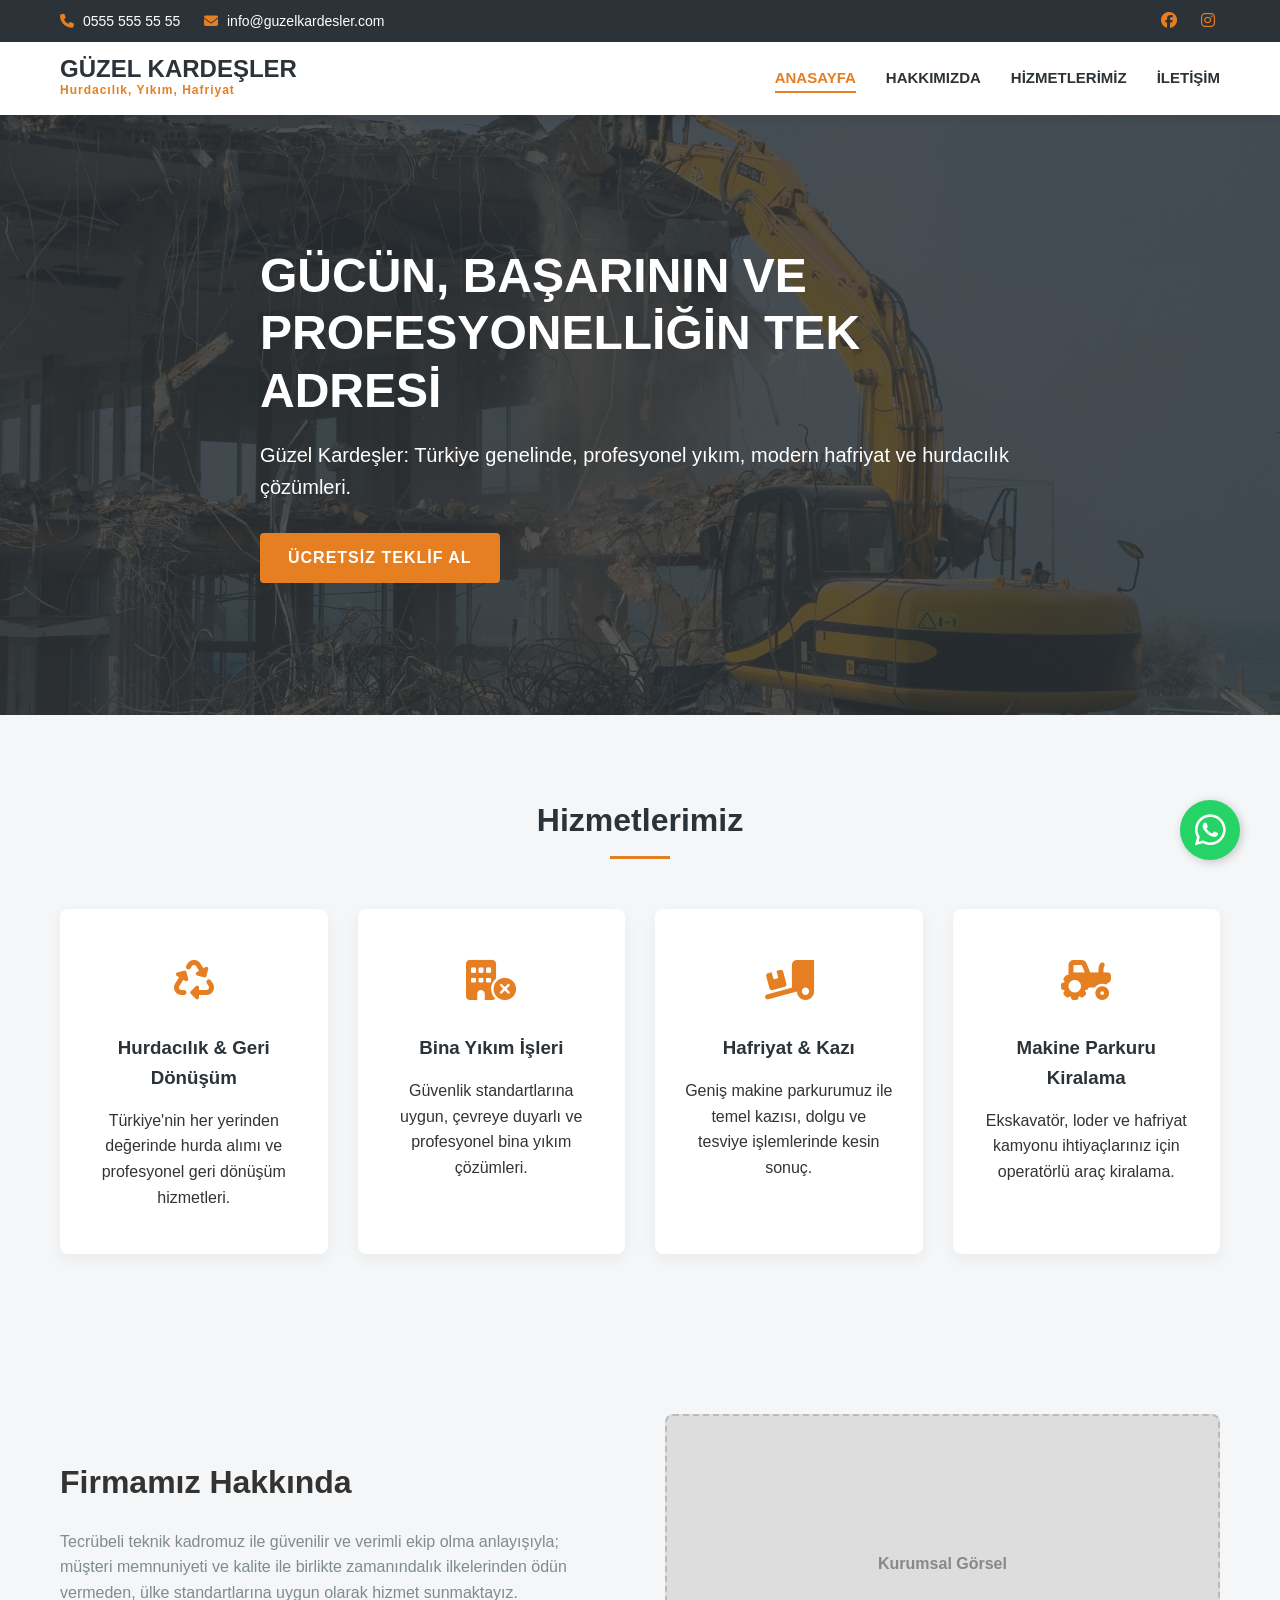
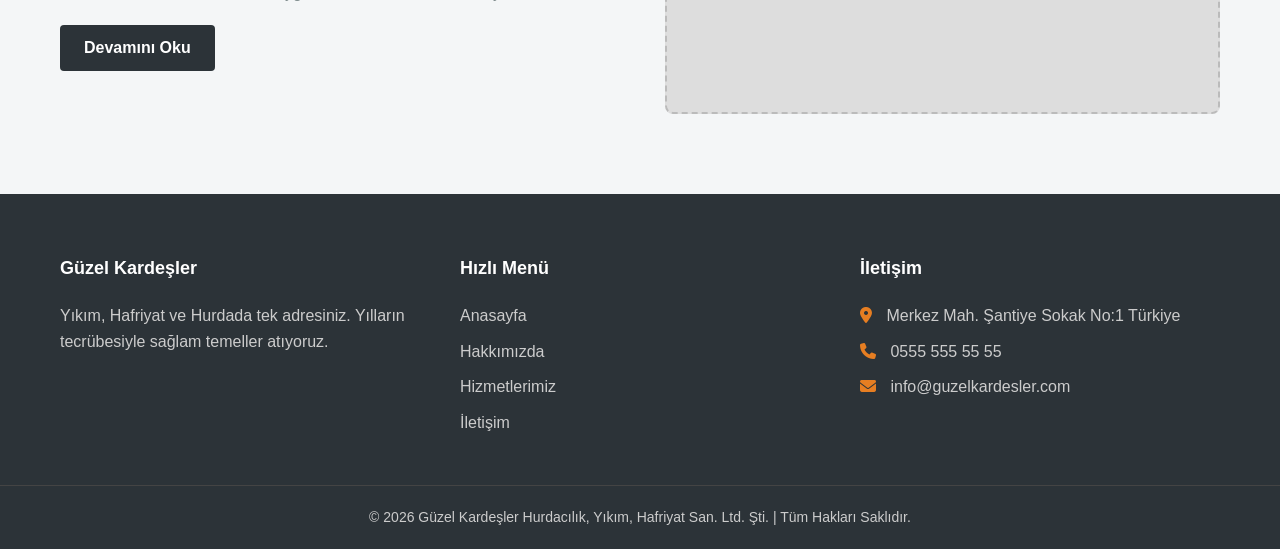
<file: index.html>
<!DOCTYPE html>
<html lang="tr">
<head>
    <meta charset="UTF-8">
    <meta name="viewport" content="width=device-width, initial-scale=1.0">
    <title>Güzel Kardeşler | Hurdacılık, Yıkım, Hafriyat San. Ltd. Şti.</title>
    <meta name="description" content="Türkiye genelinde profesyonel yıkım, modern hafriyat ve hurdacılık çözümleri. Gücün, başarının ve profesyonelliğin tek adresi.">
    
    <link rel="stylesheet" href="css/style.css">
    
    <link rel="stylesheet" href="https://cdnjs.cloudflare.com/ajax/libs/font-awesome/6.4.0/css/all.min.css">
</head>
<body>

    <div class="top-bar">
        <div class="container">
            <div class="contact-info">
                <span><i class="fa-solid fa-phone"></i> 0555 555 55 55</span>
                <span><i class="fa-solid fa-envelope"></i> info@guzelkardesler.com</span>
            </div>
            <div class="social-links">
                <a href="#"><i class="fa-brands fa-facebook"></i></a>
                <a href="#"><i class="fa-brands fa-instagram"></i></a>
            </div>
        </div>
    </div>

    <header>
        <div class="container header-flex">
            <div class="logo">
                <a href="index.html">
                    <h1>GÜZEL KARDEŞLER</h1>
                    <p>Hurdacılık, Yıkım, Hafriyat</p>
                </a>
            </div>
            <nav>
                <ul>
                    <li><a href="index.html" class="active">Anasayfa</a></li>
                    <li><a href="hakkimizda.html">Hakkımızda</a></li>
                    <li><a href="hizmetlerimiz.html">Hizmetlerimiz</a></li>
                    <li><a href="iletisim.html">İletişim</a></li>
                </ul>
            </nav>
        </div>
    </header>

    <section class="hero" id="home">
        <div class="hero-overlay"></div>
        <div class="container hero-content">
            <h2>GÜCÜN, BAŞARININ VE PROFESYONELLİĞİN TEK ADRESİ</h2>
            <p>Güzel Kardeşler: Türkiye genelinde, profesyonel yıkım, modern hafriyat ve hurdacılık çözümleri.</p>
            <a href="iletisim.html" class="btn-primary">Ücretsiz Teklif Al</a>
        </div>
    </section>

    <section class="services" id="hizmetler">
        <div class="container">
            <div class="section-title">
                <h2>Hizmetlerimiz</h2>
                <div class="line"></div>
            </div>
            <div class="service-grid">
                <div class="service-card">
                    <div class="service-icon"><i class="fa-solid fa-recycle"></i></div>
                    <h3>Hurdacılık & Geri Dönüşüm</h3>
                    <p>Türkiye'nin her yerinden değerinde hurda alımı ve profesyonel geri dönüşüm hizmetleri.</p>
                </div>
                <div class="service-card">
                    <div class="service-icon"><i class="fa-solid fa-building-circle-xmark"></i></div>
                    <h3>Bina Yıkım İşleri</h3>
                    <p>Güvenlik standartlarına uygun, çevreye duyarlı ve profesyonel bina yıkım çözümleri.</p>
                </div>
                <div class="service-card">
                    <div class="service-icon"><i class="fa-solid fa-truck-ramp-box"></i></div>
                    <h3>Hafriyat & Kazı</h3>
                    <p>Geniş makine parkurumuz ile temel kazısı, dolgu ve tesviye işlemlerinde kesin sonuç.</p>
                </div>
                <div class="service-card">
                    <div class="service-icon"><i class="fa-solid fa-tractor"></i></div>
                    <h3>Makine Parkuru Kiralama</h3>
                    <p>Ekskavatör, loder ve hafriyat kamyonu ihtiyaçlarınız için operatörlü araç kiralama.</p>
                </div>
            </div>
        </div>
    </section>

    <section class="about-summary">
        <div class="container about-flex">
            <div class="about-text">
                <h2>Firmamız Hakkında</h2>
                <p>Tecrübeli teknik kadromuz ile güvenilir ve verimli ekip olma anlayışıyla; müşteri memnuniyeti ve kalite ile birlikte zamanındalık ilkelerinden ödün vermeden, ülke standartlarına uygun olarak hizmet sunmaktayız.</p>
                <a href="hakkimizda.html" class="btn-secondary">Devamını Oku</a>
            </div>
            <div class="about-image">
                <div class="img-placeholder">Kurumsal Görsel</div>
            </div>
        </div>
    </section>

    <footer>
        <div class="container footer-flex">
            <div class="footer-col">
                <h4>Güzel Kardeşler</h4>
                <p>Yıkım, Hafriyat ve Hurdada tek adresiniz. Yılların tecrübesiyle sağlam temeller atıyoruz.</p>
            </div>
            <div class="footer-col">
                <h4>Hızlı Menü</h4>
                <ul>
                    <li><a href="index.html">Anasayfa</a></li>
                    <li><a href="hakkimizda.html">Hakkımızda</a></li>
                    <li><a href="hizmetlerimiz.html">Hizmetlerimiz</a></li>
                    <li><a href="iletisim.html">İletişim</a></li>
                </ul>
            </div>
            <div class="footer-col">
                <h4>İletişim</h4>
                <p><i class="fa-solid fa-location-dot"></i> Merkez Mah. Şantiye Sokak No:1 Türkiye</p>
                <p><i class="fa-solid fa-phone"></i> 0555 555 55 55</p>
                <p><i class="fa-solid fa-envelope"></i> info@guzelkardesler.com</p>
            </div>
        </div>
        <div class="footer-bottom">
            <p>&copy; 2026 Güzel Kardeşler Hurdacılık, Yıkım, Hafriyat San. Ltd. Şti. | Tüm Hakları Saklıdır.</p>
        </div>
    </footer>

    <a href="https://wa.me/905555555555" class="whatsapp-float" target="_blank">
        <i class="fa-brands fa-whatsapp"></i>
    </a>

    <script src="js/script.js"></script>
</body>
</html>
</file>
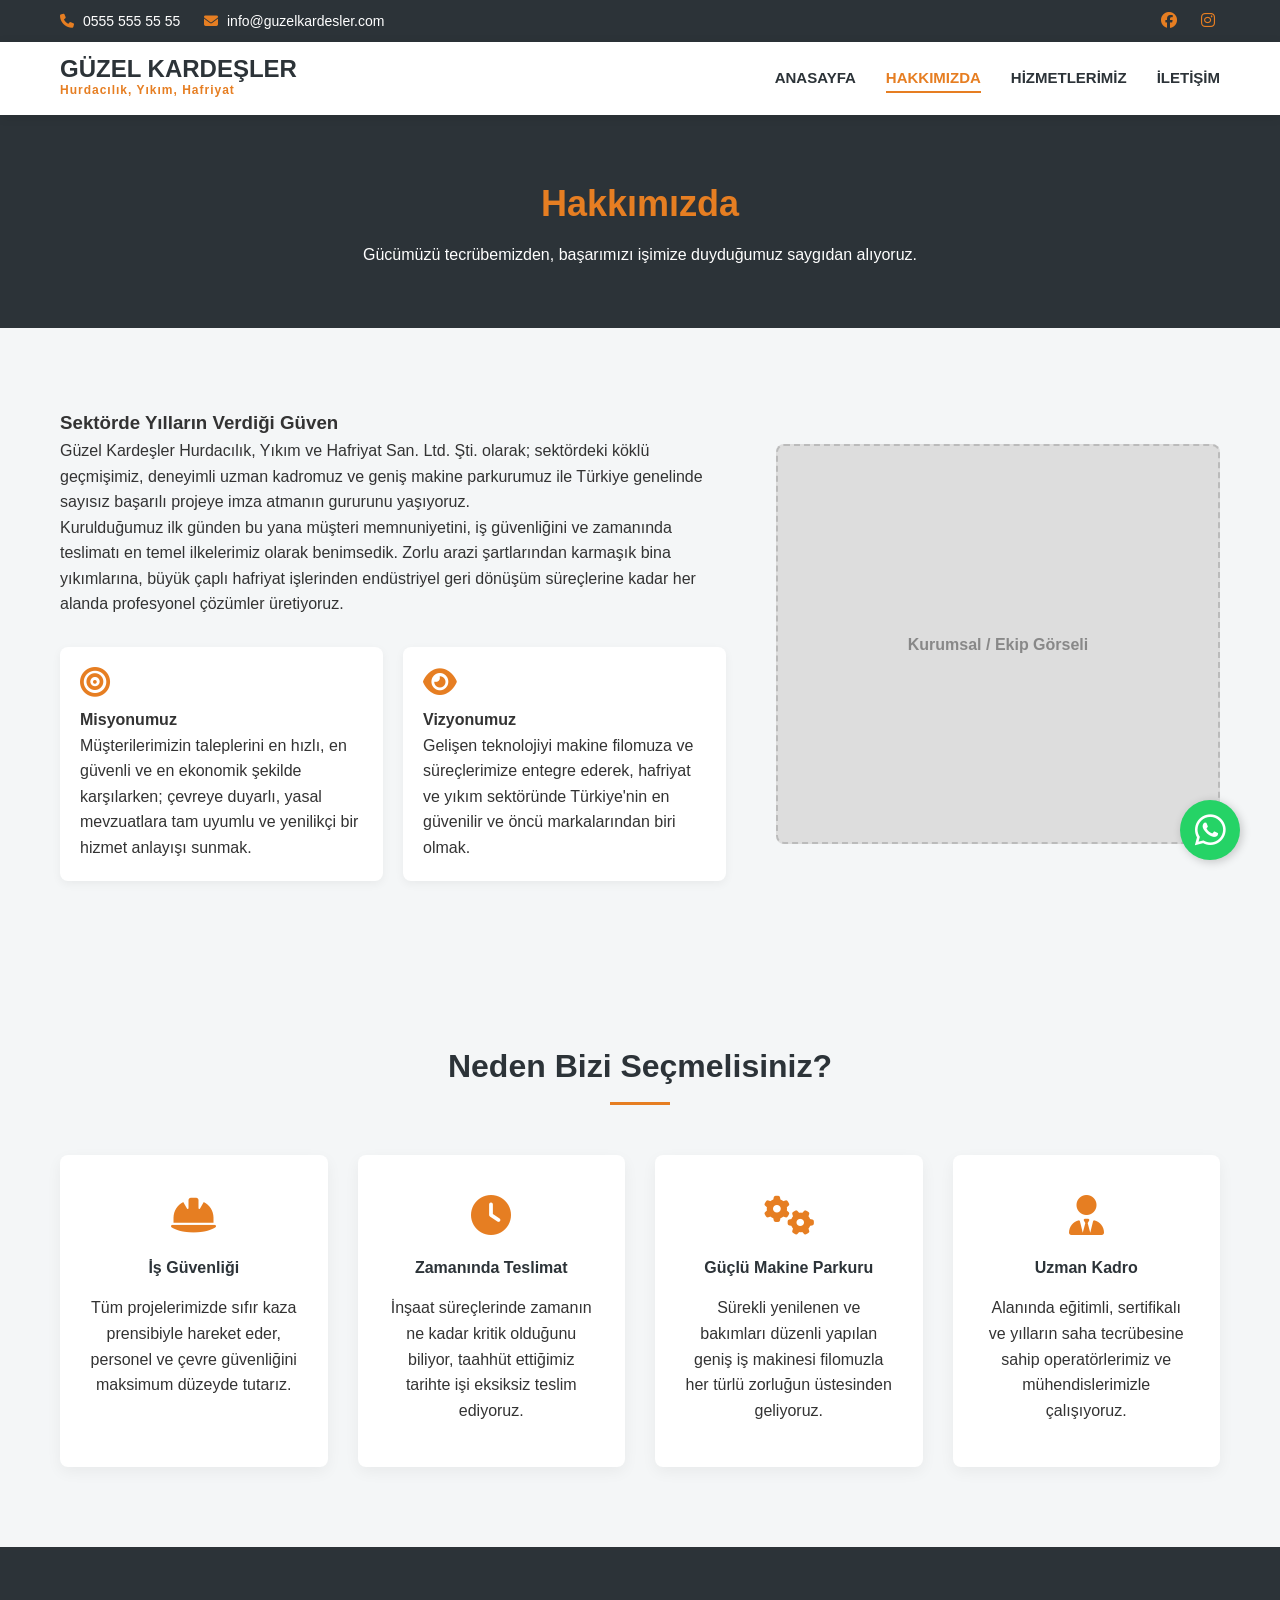
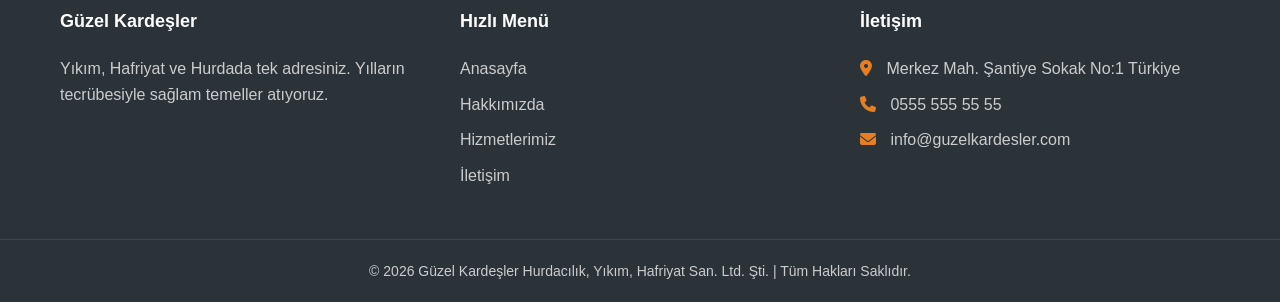
<file: hakkimizda.html>
<!DOCTYPE html>
<html lang="tr">
<head>
    <meta charset="UTF-8">
    <meta name="viewport" content="width=device-width, initial-scale=1.0">
    <title>Hakkımızda | Güzel Kardeşler Hurdacılık ve Hafriyat</title>
    <meta name="description" content="Güzel Kardeşler'in kuruluş hikayesi, vizyonu, misyonu ve değerleri. Sektördeki tecrübemizle tanışın.">
    
    <link rel="stylesheet" href="css/style.css">
    
    <link rel="stylesheet" href="https://cdnjs.cloudflare.com/ajax/libs/font-awesome/6.4.0/css/all.min.css">
</head>
<body>

    <div class="top-bar">
        <div class="container">
            <div class="contact-info">
                <span><i class="fa-solid fa-phone"></i> 0555 555 55 55</span>
                <span><i class="fa-solid fa-envelope"></i> info@guzelkardesler.com</span>
            </div>
            <div class="social-links">
                <a href="#"><i class="fa-brands fa-facebook"></i></a>
                <a href="#"><i class="fa-brands fa-instagram"></i></a>
            </div>
        </div>
    </div>

    <header>
        <div class="container header-flex">
            <div class="logo">
                <a href="index.html">
                    <h1>GÜZEL KARDEŞLER</h1>
                    <p>Hurdacılık, Yıkım, Hafriyat</p>
                </a>
            </div>
            <nav>
                <ul>
                    <li><a href="index.html">Anasayfa</a></li>
                    <li><a href="hakkimizda.html" class="active">Hakkımızda</a></li>
                    <li><a href="hizmetlerimiz.html">Hizmetlerimiz</a></li>
                    <li><a href="iletisim.html">İletişim</a></li>
                </ul>
            </nav>
        </div>
    </header>

    <section class="page-header">
        <div class="container">
            <h2>Hakkımızda</h2>
            <p>Gücümüzü tecrübemizden, başarımızı işimize duyduğumuz saygıdan alıyoruz.</p>
        </div>
    </section>

    <section class="about-page-content">
        <div class="container about-flex">
            <div class="about-text-full">
                <h3>Sektörde Yılların Verdiği Güven</h3>
                <p>Güzel Kardeşler Hurdacılık, Yıkım ve Hafriyat San. Ltd. Şti. olarak; sektördeki köklü geçmişimiz, deneyimli uzman kadromuz ve geniş makine parkurumuz ile Türkiye genelinde sayısız başarılı projeye imza atmanın gururunu yaşıyoruz.</p>
                <p>Kurulduğumuz ilk günden bu yana müşteri memnuniyetini, iş güvenliğini ve zamanında teslimatı en temel ilkelerimiz olarak benimsedik. Zorlu arazi şartlarından karmaşık bina yıkımlarına, büyük çaplı hafriyat işlerinden endüstriyel geri dönüşüm süreçlerine kadar her alanda profesyonel çözümler üretiyoruz.</p>
                
                <div class="mission-vision">
                    <div class="box">
                        <i class="fa-solid fa-bullseye"></i>
                        <h4>Misyonumuz</h4>
                        <p>Müşterilerimizin taleplerini en hızlı, en güvenli ve en ekonomik şekilde karşılarken; çevreye duyarlı, yasal mevzuatlara tam uyumlu ve yenilikçi bir hizmet anlayışı sunmak.</p>
                    </div>
                    <div class="box">
                        <i class="fa-solid fa-eye"></i>
                        <h4>Vizyonumuz</h4>
                        <p>Gelişen teknolojiyi makine filomuza ve süreçlerimize entegre ederek, hafriyat ve yıkım sektöründe Türkiye'nin en güvenilir ve öncü markalarından biri olmak.</p>
                    </div>
                </div>
            </div>
            <div class="about-image-full">
                <div class="img-placeholder" style="height: 100%; min-height: 400px;">Kurumsal / Ekip Görseli</div>
            </div>
        </div>
    </section>

    <section class="why-choose-us">
        <div class="container">
            <div class="section-title">
                <h2>Neden Bizi Seçmelisiniz?</h2>
                <div class="line"></div>
            </div>
            <div class="features-grid">
                <div class="feature-card">
                    <i class="fa-solid fa-helmet-safety"></i>
                    <h4>İş Güvenliği</h4>
                    <p>Tüm projelerimizde sıfır kaza prensibiyle hareket eder, personel ve çevre güvenliğini maksimum düzeyde tutarız.</p>
                </div>
                <div class="feature-card">
                    <i class="fa-solid fa-clock"></i>
                    <h4>Zamanında Teslimat</h4>
                    <p>İnşaat süreçlerinde zamanın ne kadar kritik olduğunu biliyor, taahhüt ettiğimiz tarihte işi eksiksiz teslim ediyoruz.</p>
                </div>
                <div class="feature-card">
                    <i class="fa-solid fa-gears"></i>
                    <h4>Güçlü Makine Parkuru</h4>
                    <p>Sürekli yenilenen ve bakımları düzenli yapılan geniş iş makinesi filomuzla her türlü zorluğun üstesinden geliyoruz.</p>
                </div>
                <div class="feature-card">
                    <i class="fa-solid fa-user-tie"></i>
                    <h4>Uzman Kadro</h4>
                    <p>Alanında eğitimli, sertifikalı ve yılların saha tecrübesine sahip operatörlerimiz ve mühendislerimizle çalışıyoruz.</p>
                </div>
            </div>
        </div>
    </section>

    <footer>
        <div class="container footer-flex">
            <div class="footer-col">
                <h4>Güzel Kardeşler</h4>
                <p>Yıkım, Hafriyat ve Hurdada tek adresiniz. Yılların tecrübesiyle sağlam temeller atıyoruz.</p>
            </div>
            <div class="footer-col">
                <h4>Hızlı Menü</h4>
                <ul>
                    <li><a href="index.html">Anasayfa</a></li>
                    <li><a href="hakkimizda.html">Hakkımızda</a></li>
                    <li><a href="hizmetlerimiz.html">Hizmetlerimiz</a></li>
                    <li><a href="iletisim.html">İletişim</a></li>
                </ul>
            </div>
            <div class="footer-col">
                <h4>İletişim</h4>
                <p><i class="fa-solid fa-location-dot"></i> Merkez Mah. Şantiye Sokak No:1 Türkiye</p>
                <p><i class="fa-solid fa-phone"></i> 0555 555 55 55</p>
                <p><i class="fa-solid fa-envelope"></i> info@guzelkardesler.com</p>
            </div>
        </div>
        <div class="footer-bottom">
            <p>© 2026 Güzel Kardeşler Hurdacılık, Yıkım, Hafriyat San. Ltd. Şti. | Tüm Hakları Saklıdır.</p>
        </div>
    </footer>

    <a href="https://wa.me/905555555555" class="whatsapp-float" target="_blank">
        <i class="fa-brands fa-whatsapp"></i>
    </a>

    <script src="js/script.js"></script>
</body>
</html>
</file>
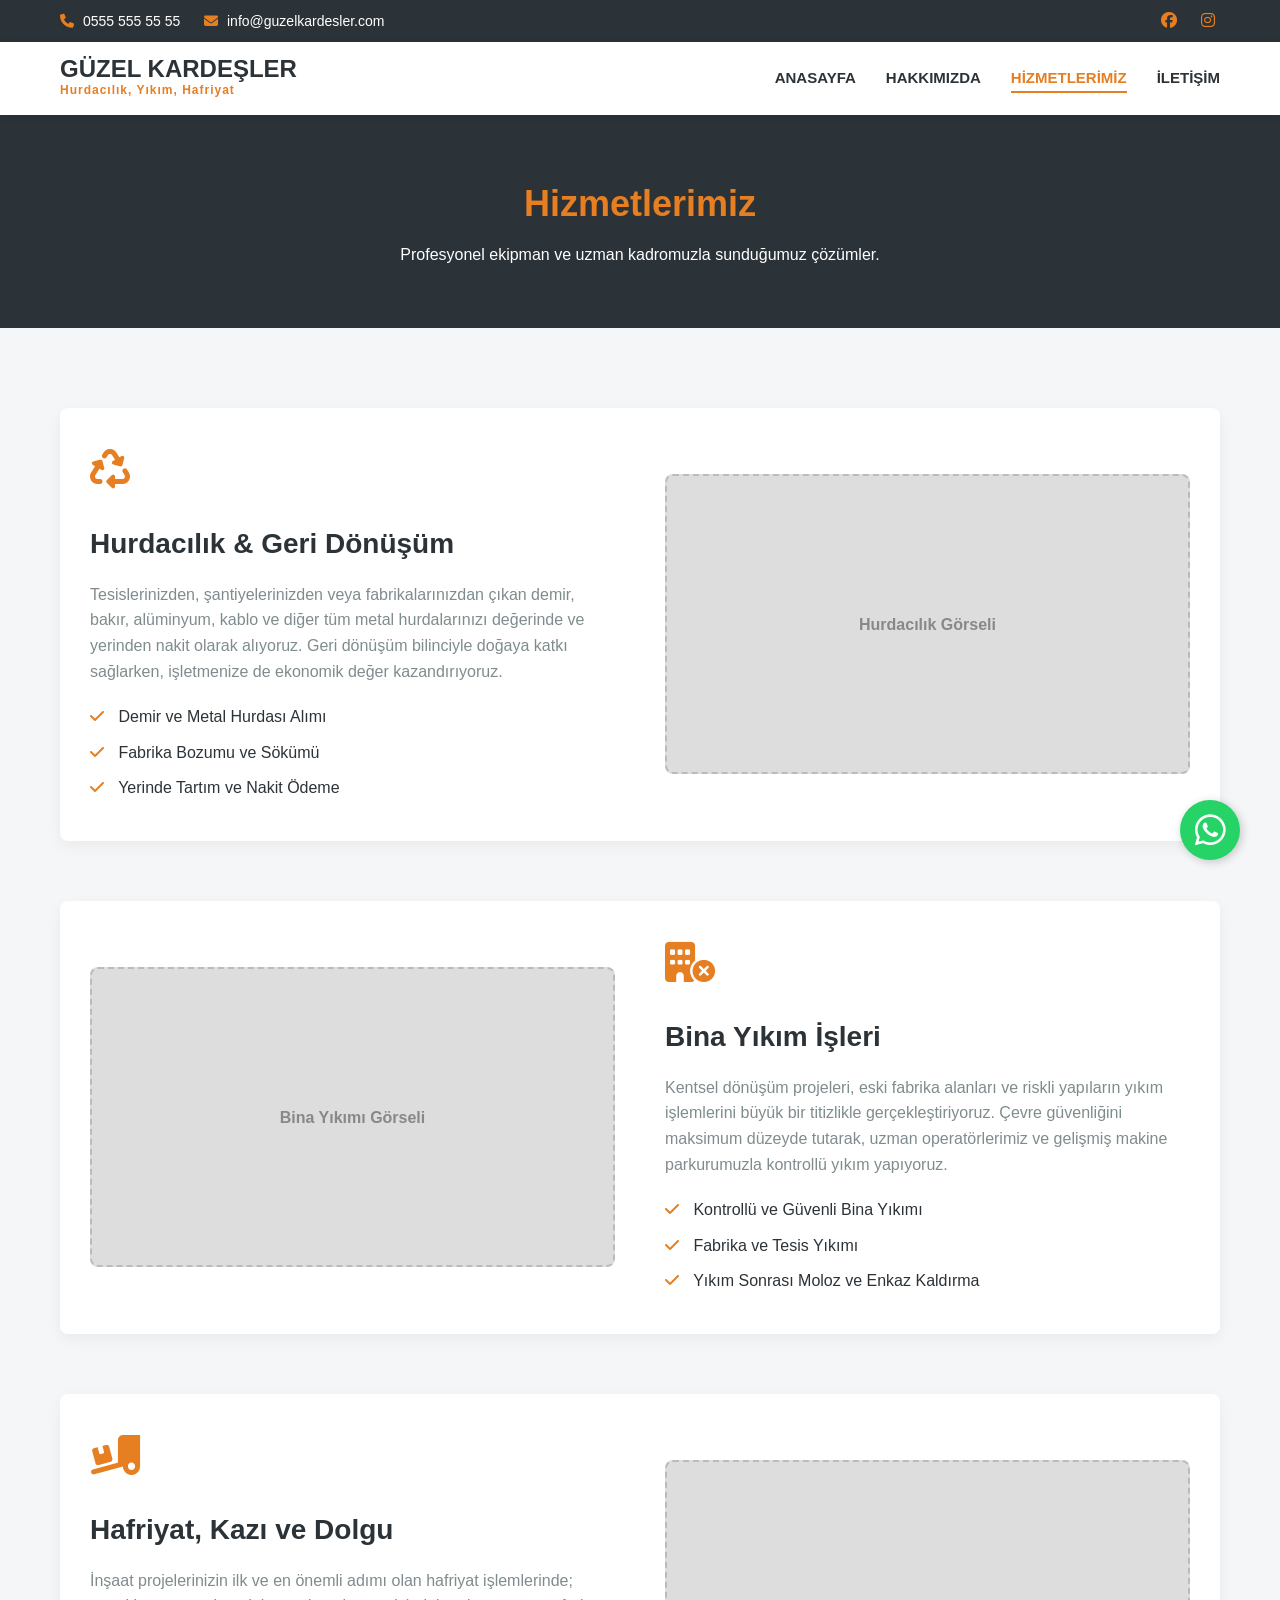
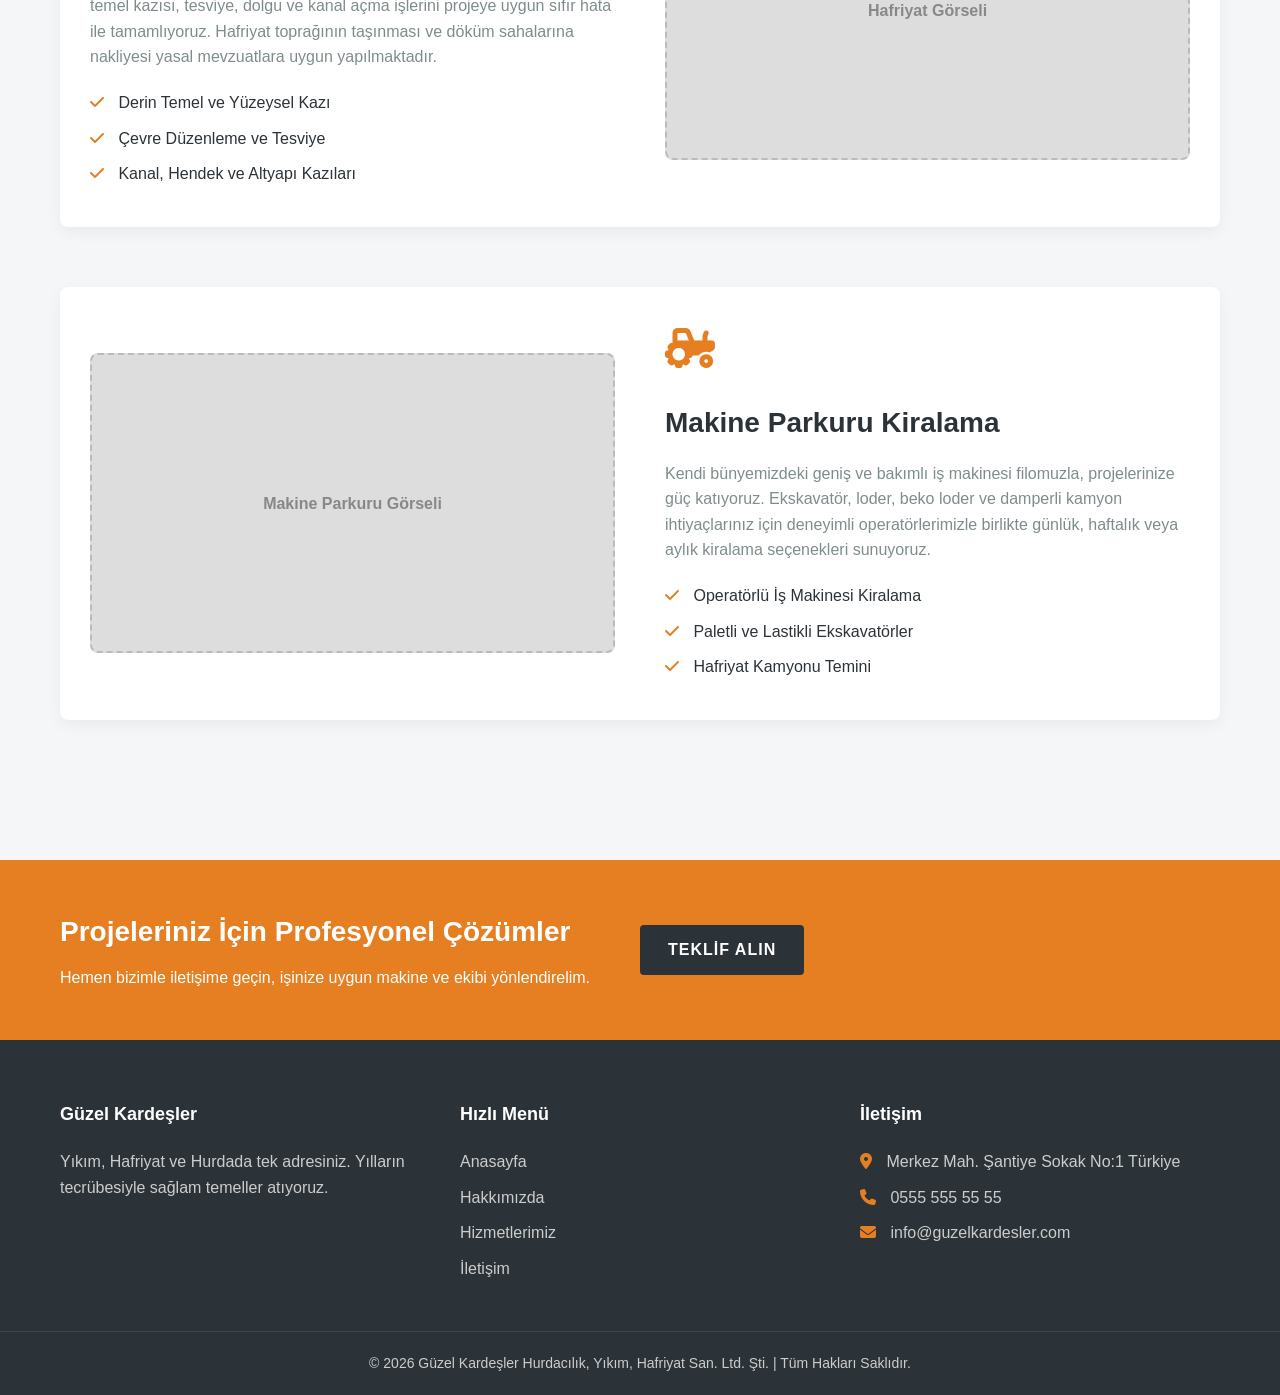
<file: hizmetlerimiz.html>
<!DOCTYPE html>
<html lang="tr">
<head>
    <meta charset="UTF-8">
    <meta name="viewport" content="width=device-width, initial-scale=1.0">
    <title>Hizmetlerimiz | Güzel Kardeşler Hurdacılık ve Hafriyat</title>
    <meta name="description" content="Bina yıkımı, hafriyat, hurda alımı ve makine parkuru kiralama hizmetlerimizin detaylarını inceleyin.">
    
    <link rel="stylesheet" href="css/style.css">
    
    <link rel="stylesheet" href="https://cdnjs.cloudflare.com/ajax/libs/font-awesome/6.4.0/css/all.min.css">
</head>
<body>

    <div class="top-bar">
        <div class="container">
            <div class="contact-info">
                <span><i class="fa-solid fa-phone"></i> 0555 555 55 55</span>
                <span><i class="fa-solid fa-envelope"></i> info@guzelkardesler.com</span>
            </div>
            <div class="social-links">
                <a href="#"><i class="fa-brands fa-facebook"></i></a>
                <a href="#"><i class="fa-brands fa-instagram"></i></a>
            </div>
        </div>
    </div>

    <header>
        <div class="container header-flex">
            <div class="logo">
                <a href="index.html">
                    <h1>GÜZEL KARDEŞLER</h1>
                    <p>Hurdacılık, Yıkım, Hafriyat</p>
                </a>
            </div>
            <nav>
                <ul>
                    <li><a href="index.html">Anasayfa</a></li>
                    <li><a href="hakkimizda.html">Hakkımızda</a></li>
                    <li><a href="hizmetlerimiz.html" class="active">Hizmetlerimiz</a></li>
                    <li><a href="iletisim.html">İletişim</a></li>
                </ul>
            </nav>
        </div>
    </header>

    <section class="page-header">
        <div class="container">
            <h2>Hizmetlerimiz</h2>
            <p>Profesyonel ekipman ve uzman kadromuzla sunduğumuz çözümler.</p>
        </div>
    </section>

    <section class="services-page-content">
        <div class="container">
            
            <div class="service-row row-reverse">
                <div class="service-img">
                    <div class="img-placeholder">Hurdacılık Görseli</div>
                </div>
                <div class="service-text">
                    <div class="service-icon"><i class="fa-solid fa-recycle"></i></div>
                    <h3>Hurdacılık & Geri Dönüşüm</h3>
                    <p>Tesislerinizden, şantiyelerinizden veya fabrikalarınızdan çıkan demir, bakır, alüminyum, kablo ve diğer tüm metal hurdalarınızı değerinde ve yerinden nakit olarak alıyoruz. Geri dönüşüm bilinciyle doğaya katkı sağlarken, işletmenize de ekonomik değer kazandırıyoruz.</p>
                    <ul>
                        <li><i class="fa-solid fa-check"></i> Demir ve Metal Hurdası Alımı</li>
                        <li><i class="fa-solid fa-check"></i> Fabrika Bozumu ve Sökümü</li>
                        <li><i class="fa-solid fa-check"></i> Yerinde Tartım ve Nakit Ödeme</li>
                    </ul>
                </div>
            </div>

            <div class="service-row">
                <div class="service-img">
                    <div class="img-placeholder">Bina Yıkımı Görseli</div>
                </div>
                <div class="service-text">
                    <div class="service-icon"><i class="fa-solid fa-building-circle-xmark"></i></div>
                    <h3>Bina Yıkım İşleri</h3>
                    <p>Kentsel dönüşüm projeleri, eski fabrika alanları ve riskli yapıların yıkım işlemlerini büyük bir titizlikle gerçekleştiriyoruz. Çevre güvenliğini maksimum düzeyde tutarak, uzman operatörlerimiz ve gelişmiş makine parkurumuzla kontrollü yıkım yapıyoruz.</p>
                    <ul>
                        <li><i class="fa-solid fa-check"></i> Kontrollü ve Güvenli Bina Yıkımı</li>
                        <li><i class="fa-solid fa-check"></i> Fabrika ve Tesis Yıkımı</li>
                        <li><i class="fa-solid fa-check"></i> Yıkım Sonrası Moloz ve Enkaz Kaldırma</li>
                    </ul>
                </div>
            </div>

            <div class="service-row row-reverse">
                <div class="service-img">
                    <div class="img-placeholder">Hafriyat Görseli</div>
                </div>
                <div class="service-text">
                    <div class="service-icon"><i class="fa-solid fa-truck-ramp-box"></i></div>
                    <h3>Hafriyat, Kazı ve Dolgu</h3>
                    <p>İnşaat projelerinizin ilk ve en önemli adımı olan hafriyat işlemlerinde; temel kazısı, tesviye, dolgu ve kanal açma işlerini projeye uygun sıfır hata ile tamamlıyoruz. Hafriyat toprağının taşınması ve döküm sahalarına nakliyesi yasal mevzuatlara uygun yapılmaktadır.</p>
                    <ul>
                        <li><i class="fa-solid fa-check"></i> Derin Temel ve Yüzeysel Kazı</li>
                        <li><i class="fa-solid fa-check"></i> Çevre Düzenleme ve Tesviye</li>
                        <li><i class="fa-solid fa-check"></i> Kanal, Hendek ve Altyapı Kazıları</li>
                    </ul>
                </div>
            </div>

            <div class="service-row">
                <div class="service-img">
                    <div class="img-placeholder">Makine Parkuru Görseli</div>
                </div>
                <div class="service-text">
                    <div class="service-icon"><i class="fa-solid fa-tractor"></i></div>
                    <h3>Makine Parkuru Kiralama</h3>
                    <p>Kendi bünyemizdeki geniş ve bakımlı iş makinesi filomuzla, projelerinize güç katıyoruz. Ekskavatör, loder, beko loder ve damperli kamyon ihtiyaçlarınız için deneyimli operatörlerimizle birlikte günlük, haftalık veya aylık kiralama seçenekleri sunuyoruz.</p>
                    <ul>
                        <li><i class="fa-solid fa-check"></i> Operatörlü İş Makinesi Kiralama</li>
                        <li><i class="fa-solid fa-check"></i> Paletli ve Lastikli Ekskavatörler</li>
                        <li><i class="fa-solid fa-check"></i> Hafriyat Kamyonu Temini</li>
                    </ul>
                </div>
            </div>

        </div>
    </section>

    <section class="cta-section">
        <div class="container cta-flex">
            <div class="cta-text">
                <h3>Projeleriniz İçin Profesyonel Çözümler</h3>
                <p>Hemen bizimle iletişime geçin, işinize uygun makine ve ekibi yönlendirelim.</p>
            </div>
            <div class="cta-btn">
                <a href="iletisim.html" class="btn-primary">Teklif Alın</a>
            </div>
        </div>
    </section>

    <footer>
        <div class="container footer-flex">
            <div class="footer-col">
                <h4>Güzel Kardeşler</h4>
                <p>Yıkım, Hafriyat ve Hurdada tek adresiniz. Yılların tecrübesiyle sağlam temeller atıyoruz.</p>
            </div>
            <div class="footer-col">
                <h4>Hızlı Menü</h4>
                <ul>
                    <li><a href="index.html">Anasayfa</a></li>
                    <li><a href="hakkimizda.html">Hakkımızda</a></li>
                    <li><a href="hizmetlerimiz.html">Hizmetlerimiz</a></li>
                    <li><a href="iletisim.html">İletişim</a></li>
                </ul>
            </div>
            <div class="footer-col">
                <h4>İletişim</h4>
                <p><i class="fa-solid fa-location-dot"></i> Merkez Mah. Şantiye Sokak No:1 Türkiye</p>
                <p><i class="fa-solid fa-phone"></i> 0555 555 55 55</p>
                <p><i class="fa-solid fa-envelope"></i> info@guzelkardesler.com</p>
            </div>
        </div>
        <div class="footer-bottom">
            <p>© 2026 Güzel Kardeşler Hurdacılık, Yıkım, Hafriyat San. Ltd. Şti. | Tüm Hakları Saklıdır.</p>
        </div>
    </footer>

    <a href="https://wa.me/905555555555" class="whatsapp-float" target="_blank">
        <i class="fa-brands fa-whatsapp"></i>
    </a>

    <script src="js/script.js"></script>
</body>
</html>
</file>
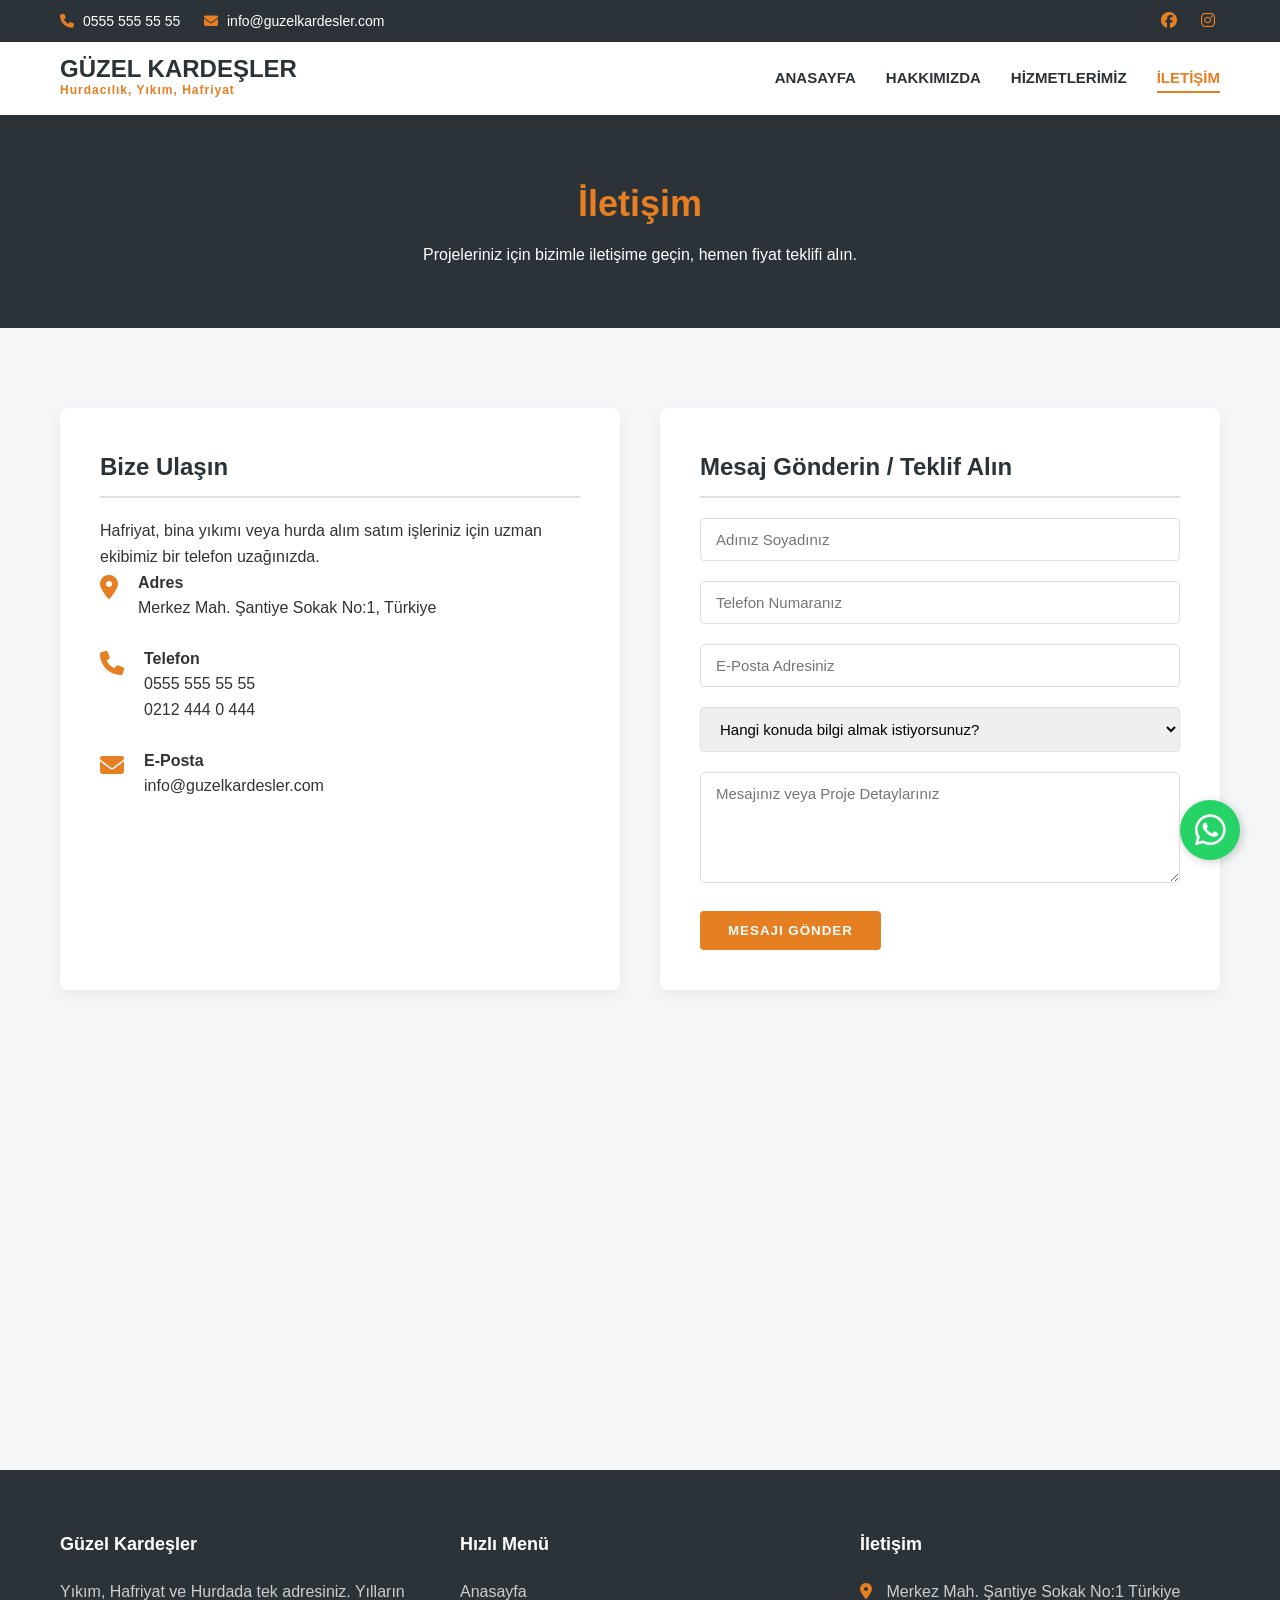
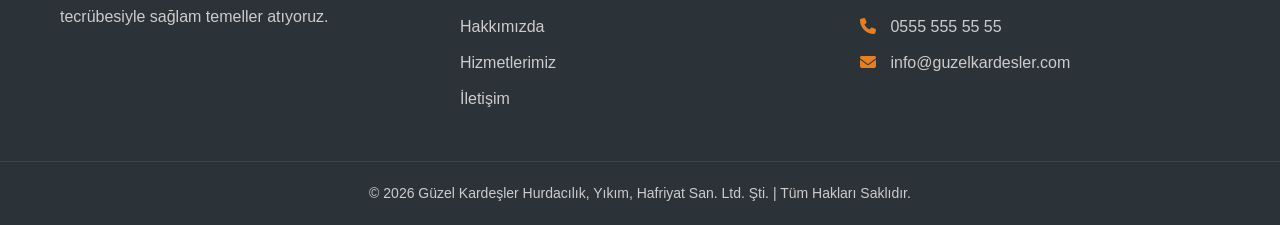
<file: iletisim.html>
<!DOCTYPE html>
<html lang="tr">
<head>
    <meta charset="UTF-8">
    <meta name="viewport" content="width=device-width, initial-scale=1.0">
    <title>İletişim | Güzel Kardeşler Hurdacılık ve Hafriyat</title>
    <meta name="description" content="Güzel Kardeşler ile iletişime geçin. Hafriyat, yıkım ve hurdacılık işleriniz için ücretsiz fiyat teklifi alın.">
    
    <link rel="stylesheet" href="css/style.css">
    
    <link rel="stylesheet" href="https://cdnjs.cloudflare.com/ajax/libs/font-awesome/6.4.0/css/all.min.css">
</head>
<body>

    <div class="top-bar">
        <div class="container">
            <div class="contact-info">
                <span><i class="fa-solid fa-phone"></i> 0555 555 55 55</span>
                <span><i class="fa-solid fa-envelope"></i> info@guzelkardesler.com</span>
            </div>
            <div class="social-links">
                <a href="#"><i class="fa-brands fa-facebook"></i></a>
                <a href="#"><i class="fa-brands fa-instagram"></i></a>
            </div>
        </div>
    </div>

    <header>
        <div class="container header-flex">
            <div class="logo">
                <a href="index.html">
                    <h1>GÜZEL KARDEŞLER</h1>
                    <p>Hurdacılık, Yıkım, Hafriyat</p>
                </a>
            </div>
            <nav>
                <ul>
                    <li><a href="index.html">Anasayfa</a></li>
                    <li><a href="hakkimizda.html">Hakkımızda</a></li>
                    <li><a href="hizmetlerimiz.html">Hizmetlerimiz</a></li>
                    <li><a href="iletisim.html" class="active">İletişim</a></li>
                </ul>
            </nav>
        </div>
    </header>

    <section class="page-header">
        <div class="container">
            <h2>İletişim</h2>
            <p>Projeleriniz için bizimle iletişime geçin, hemen fiyat teklifi alın.</p>
        </div>
    </section>

    <section class="contact-section">
        <div class="container contact-flex">
            
            <div class="contact-info-box">
                <h3>Bize Ulaşın</h3>
                <p>Hafriyat, bina yıkımı veya hurda alım satım işleriniz için uzman ekibimiz bir telefon uzağınızda.</p>
                
                <div class="info-item">
                    <i class="fa-solid fa-location-dot"></i>
                    <div>
                        <h4>Adres</h4>
                        <p>Merkez Mah. Şantiye Sokak No:1, Türkiye</p>
                    </div>
                </div>
                
                <div class="info-item">
                    <i class="fa-solid fa-phone"></i>
                    <div>
                        <h4>Telefon</h4>
                        <p>0555 555 55 55</p>
                        <p>0212 444 0 444</p>
                    </div>
                </div>
                
                <div class="info-item">
                    <i class="fa-solid fa-envelope"></i>
                    <div>
                        <h4>E-Posta</h4>
                        <p>info@guzelkardesler.com</p>
                    </div>
                </div>
            </div>

            <div class="contact-form-box">
                <h3>Mesaj Gönderin / Teklif Alın</h3>
                <form action="#" method="POST" class="contact-form">
                    <div class="form-group">
                        <input type="text" name="ad" placeholder="Adınız Soyadınız" required>
                    </div>
                    <div class="form-group">
                        <input type="tel" name="telefon" placeholder="Telefon Numaranız" required>
                    </div>
                    <div class="form-group">
                        <input type="email" name="eposta" placeholder="E-Posta Adresiniz">
                    </div>
                    <div class="form-group">
                        <select name="konu" required>
                            <option value="" disabled selected>Hangi konuda bilgi almak istiyorsunuz?</option>
                            <option value="hafriyat">Hafriyat & Kazı</option>
                            <option value="yikim">Bina Yıkımı</option>
                            <option value="hurda">Hurdacılık</option>
                            <option value="makine">Makine Kiralama</option>
                            <option value="diger">Diğer</option>
                        </select>
                    </div>
                    <div class="form-group">
                        <textarea name="mesaj" rows="5" placeholder="Mesajınız veya Proje Detaylarınız" required></textarea>
                    </div>
                    <button type="submit" class="btn-primary">Mesajı Gönder</button>
                </form>
            </div>

        </div>
    </section>

    <section class="map-section">
        <iframe src="https://www.google.com/maps/embed?pb=!1m18!1m12!1m3!1d3010.8711823746377!2d28.97693631541416!3d41.00824247930062!2m3!1f0!2f0!3f0!3m2!1i1024!2i768!4f13.1!3m3!1m2!1s0x14cab99bacd819db%3A0xc6194bbf31922c02!2sSultanahmet%20Meydan%C4%B1!5e0!3m2!1str!2str!4v1689000000000!5m2!1str!2str" width="100%" height="400" style="border:0;" allowfullscreen="" loading="lazy" referrerpolicy="no-referrer-when-downgrade"></iframe>
    </section>

    <footer>
        <div class="container footer-flex">
            <div class="footer-col">
                <h4>Güzel Kardeşler</h4>
                <p>Yıkım, Hafriyat ve Hurdada tek adresiniz. Yılların tecrübesiyle sağlam temeller atıyoruz.</p>
            </div>
            <div class="footer-col">
                <h4>Hızlı Menü</h4>
                <ul>
                    <li><a href="index.html">Anasayfa</a></li>
                    <li><a href="hakkimizda.html">Hakkımızda</a></li>
                    <li><a href="hizmetlerimiz.html">Hizmetlerimiz</a></li>
                    <li><a href="iletisim.html">İletişim</a></li>
                </ul>
            </div>
            <div class="footer-col">
                <h4>İletişim</h4>
                <p><i class="fa-solid fa-location-dot"></i> Merkez Mah. Şantiye Sokak No:1 Türkiye</p>
                <p><i class="fa-solid fa-phone"></i> 0555 555 55 55</p>
                <p><i class="fa-solid fa-envelope"></i> info@guzelkardesler.com</p>
            </div>
        </div>
        <div class="footer-bottom">
            <p>&copy; 2026 Güzel Kardeşler Hurdacılık, Yıkım, Hafriyat San. Ltd. Şti. | Tüm Hakları Saklıdır.</p>
        </div>
    </footer>

    <a href="https://wa.me/905555555555" class="whatsapp-float" target="_blank">
        <i class="fa-brands fa-whatsapp"></i>
    </a>

    <script src="js/script.js"></script>
</body>
</html>
</file>
<file: css/style.css>
/* =========================================
   GENEL AYARLAR VE RENK PALETİ
========================================= */
:root {
    --primary-color: #E67E22; /* Aksiyon Turuncusu */
    --primary-hover: #D35400;
    --dark-bg: #2C3338; /* Kurumsal Füme/Koyu Gri */
    --light-bg: #F4F6F7; /* Açık Gri Arkaplan */
    --text-color: #333333;
    --text-light: #7F8C8D;
    --white: #FFFFFF;
    --border-color: #E0E0E0;
}

* {
    margin: 0;
    padding: 0;
    box-sizing: border-box;
    font-family: 'Segoe UI', Tahoma, Geneva, Verdana, sans-serif;
}

body {
    background-color: var(--light-bg);
    color: var(--text-color);
    line-height: 1.6;
}

.container {
    max-width: 1200px;
    margin: 0 auto;
    padding: 0 20px;
}

a {
    text-decoration: none;
    color: inherit;
    transition: all 0.3s ease;
}

ul {
    list-style: none;
}

/* =========================================
   BUTONLAR
========================================= */
.btn-primary {
    display: inline-block;
    background-color: var(--primary-color);
    color: var(--white);
    padding: 12px 28px;
    font-weight: bold;
    border-radius: 4px;
    text-transform: uppercase;
    letter-spacing: 1px;
    border: none;
    cursor: pointer;
}

.btn-primary:hover {
    background-color: var(--primary-hover);
    color: var(--white);
}

.btn-secondary {
    display: inline-block;
    background-color: var(--dark-bg);
    color: var(--white);
    padding: 10px 24px;
    font-weight: bold;
    border-radius: 4px;
}

.btn-secondary:hover {
    background-color: #1a1e21;
    color: var(--white);
}

/* =========================================
   ÜST BİLGİ (TOP BAR) & HEADER
========================================= */
.top-bar {
    background-color: var(--dark-bg);
    color: var(--white);
    font-size: 14px;
    padding: 8px 0;
}

.top-bar .container {
    display: flex;
    justify-content: space-between;
    align-items: center;
}

.contact-info span {
    margin-right: 20px;
}

.contact-info i, .social-links i {
    color: var(--primary-color);
    margin-right: 5px;
}

.social-links a {
    margin-left: 15px;
    font-size: 16px;
}

.social-links a:hover {
    color: var(--primary-color);
}

header {
    background-color: var(--white);
    box-shadow: 0 2px 10px rgba(0,0,0,0.1);
    position: sticky;
    top: 0;
    z-index: 1000;
}

.header-flex {
    display: flex;
    justify-content: space-between;
    align-items: center;
    padding: 15px 20px;
}

.logo h1 {
    font-size: 24px;
    color: var(--dark-bg);
    margin: 0;
    line-height: 1;
}

.logo p {
    font-size: 12px;
    color: var(--primary-color);
    font-weight: bold;
    letter-spacing: 1px;
}

nav ul {
    display: flex;
}

nav ul li {
    margin-left: 30px;
}

nav ul li a {
    font-weight: 600;
    font-size: 15px;
    text-transform: uppercase;
    color: var(--dark-bg);
    padding-bottom: 5px;
}

nav ul li a:hover, nav ul li a.active {
    color: var(--primary-color);
    border-bottom: 2px solid var(--primary-color);
}

/* =========================================
   HERO SECTİON & SAYFA BAŞLIKLARI
========================================= */
.hero {
    position: relative;
    background-color: var(--dark-bg);
    background-image: url('../img/hero-bg.jpg'); 
    background-size: cover; 
    background-position: center; 
    height: 600px;
    display: flex;
    align-items: center;
}

.hero-overlay {
    position: absolute;
    top: 0; left: 0; right: 0; bottom: 0;
    background: rgba(44, 51, 56, 0.8);
}

.hero-content {
    position: relative;
    z-index: 1;
    color: var(--white);
    max-width: 800px;
}

.hero-content h2 {
    font-size: 48px;
    margin-bottom: 20px;
    line-height: 1.2;
}

.hero-content p {
    font-size: 20px;
    margin-bottom: 30px;
}

.page-header {
    background-color: var(--dark-bg);
    color: var(--white);
    padding: 60px 0;
    text-align: center;
}

.page-header h2 {
    font-size: 36px;
    color: var(--primary-color);
    margin-bottom: 10px;
}

/* =========================================
   GENEL BÖLÜM AYARLARI & HİZMETLER
========================================= */
section {
    padding: 80px 0;
}

.section-title {
    text-align: center;
    margin-bottom: 50px;
}

.section-title h2 {
    font-size: 32px;
    color: var(--dark-bg);
}

.section-title .line {
    width: 60px;
    height: 3px;
    background-color: var(--primary-color);
    margin: 10px auto 0;
}

.service-grid, .features-grid {
    display: grid;
    grid-template-columns: repeat(auto-fit, minmax(250px, 1fr));
    gap: 30px;
}

.service-card, .feature-card {
    background: var(--white);
    padding: 40px 30px;
    text-align: center;
    border-radius: 8px;
    box-shadow: 0 5px 15px rgba(0,0,0,0.05);
    transition: transform 0.3s;
    border-bottom: 4px solid transparent;
}

.service-card:hover, .feature-card:hover {
    transform: translateY(-10px);
    border-bottom-color: var(--primary-color);
}

.service-icon, .feature-card i {
    font-size: 40px;
    color: var(--primary-color);
    margin-bottom: 20px;
}

.service-card h3, .feature-card h4 {
    margin-bottom: 15px;
    color: var(--dark-bg);
}

/* =========================================
   HAKKIMIZDA BÖLÜMÜ (ANA SAYFA VE DETAY)
========================================= */
.about-flex, .cta-flex {
    display: flex;
    align-items: center;
    gap: 50px;
}

.about-text, .about-image {
    flex: 1;
}

.about-text h2 {
    font-size: 32px;
    margin-bottom: 20px;
}

.about-text p {
    margin-bottom: 20px;
    color: var(--text-light);
}

.img-placeholder {
    width: 100%;
    height: 300px;
    background-color: #ddd;
    display: flex;
    align-items: center;
    justify-content: center;
    color: #888;
    font-weight: bold;
    border-radius: 8px;
    border: 2px dashed #bbb;
}

.about-text-full {
    flex: 1.5;
}

.about-image-full {
    flex: 1;
}

.mission-vision {
    display: flex;
    gap: 20px;
    margin-top: 30px;
}

.mission-vision .box {
    background: var(--white);
    padding: 20px;
    border-radius: 8px;
    box-shadow: 0 3px 10px rgba(0,0,0,0.05);
    flex: 1;
}

.mission-vision .box i {
    font-size: 30px;
    color: var(--primary-color);
    margin-bottom: 10px;
}

/* =========================================
   HİZMETLER DETAY SAYFASI
========================================= */
.service-row {
    display: flex;
    align-items: center;
    gap: 50px;
    margin-bottom: 60px;
    background: var(--white);
    padding: 30px;
    border-radius: 8px;
    box-shadow: 0 5px 15px rgba(0,0,0,0.05);
}

.service-row.row-reverse {
    flex-direction: row-reverse;
}

.service-img, .service-text {
    flex: 1;
}

.service-text h3 {
    font-size: 28px;
    margin-bottom: 15px;
    color: var(--dark-bg);
}

.service-text p {
    margin-bottom: 20px;
    color: var(--text-light);
}

.service-text ul li {
    margin-bottom: 10px;
    color: var(--dark-bg);
    font-weight: 500;
}

.service-text ul li i {
    color: var(--primary-color);
    margin-right: 10px;
}

.cta-section {
    background-color: var(--primary-color);
    color: var(--white);
    padding: 50px 0;
}

.cta-text h3 {
    font-size: 28px;
    margin-bottom: 10px;
}

.cta-btn .btn-primary {
    background-color: var(--dark-bg);
}

.cta-btn .btn-primary:hover {
    background-color: #1a1e21;
}

/* =========================================
   İLETİŞİM SAYFASI
========================================= */
.contact-flex {
    display: flex;
    gap: 40px;
}

.contact-info-box, .contact-form-box {
    flex: 1;
    background: var(--white);
    padding: 40px;
    border-radius: 8px;
    box-shadow: 0 5px 15px rgba(0,0,0,0.05);
}

.contact-info-box h3, .contact-form-box h3 {
    font-size: 24px;
    margin-bottom: 20px;
    color: var(--dark-bg);
    border-bottom: 2px solid var(--border-color);
    padding-bottom: 10px;
}

.info-item {
    display: flex;
    margin-bottom: 25px;
}

.info-item i {
    font-size: 24px;
    color: var(--primary-color);
    margin-right: 20px;
    margin-top: 5px;
}

.form-group {
    margin-bottom: 20px;
}

.form-group input, .form-group select, .form-group textarea {
    width: 100%;
    padding: 12px 15px;
    border: 1px solid var(--border-color);
    border-radius: 4px;
    font-size: 15px;
    outline: none;
    transition: border 0.3s;
}

.form-group input:focus, .form-group select:focus, .form-group textarea:focus {
    border-color: var(--primary-color);
}

.map-section {
    padding: 0;
    line-height: 0;
}

/* =========================================
   FOOTER (ALT BİLGİ)
========================================= */
footer {
    background-color: var(--dark-bg);
    color: #ccc;
    padding: 60px 0 20px;
}

.footer-flex {
    display: grid;
    grid-template-columns: repeat(auto-fit, minmax(250px, 1fr));
    gap: 40px;
    margin-bottom: 40px;
}

.footer-col h4 {
    color: var(--white);
    font-size: 18px;
    margin-bottom: 20px;
}

.footer-col ul li {
    margin-bottom: 10px;
}

.footer-col ul li a:hover {
    color: var(--primary-color);
    padding-left: 5px;
}

.footer-col p {
    margin-bottom: 10px;
}

.footer-col i {
    color: var(--primary-color);
    margin-right: 10px;
}

.footer-bottom {
    text-align: center;
    border-top: 1px solid #444;
    padding-top: 20px;
    font-size: 14px;
}

/* =========================================
   SABİT WHATSAPP BUTONU
========================================= */
.whatsapp-float {
    position: fixed;
    width: 60px;
    height: 60px;
    bottom: 40px;
    right: 40px;
    background-color: #25d366;
    color: #FFF;
    border-radius: 50px;
    text-align: center;
    font-size: 35px;
    box-shadow: 2px 2px 10px rgba(0,0,0,0.2);
    z-index: 100;
    display: flex;
    align-items: center;
    justify-content: center;
    transition: transform 0.3s;
}

.whatsapp-float:hover {
    transform: scale(1.1);
    color: white;
}

/* =========================================
   MOBİL UYUMLULUK (RESPONSIVE)
========================================= */
@media (max-width: 768px) {
    .top-bar .container, .header-flex, .about-flex, .cta-flex, .contact-flex, .service-row {
        flex-direction: column;
        text-align: center;
    }
    
    .contact-info span {
        display: block;
        margin: 5px 0;
    }
    
    nav ul {
        margin-top: 15px;
        flex-wrap: wrap;
        justify-content: center;
    }
    
    nav ul li {
        margin: 5px 10px;
    }
    
    .hero-content h2 {
        font-size: 32px;
    }
    
    .info-item {
        flex-direction: column;
        align-items: center;
        text-align: center;
    }
    
    .info-item i {
        margin: 0 0 10px 0;
    }
}
</file>
